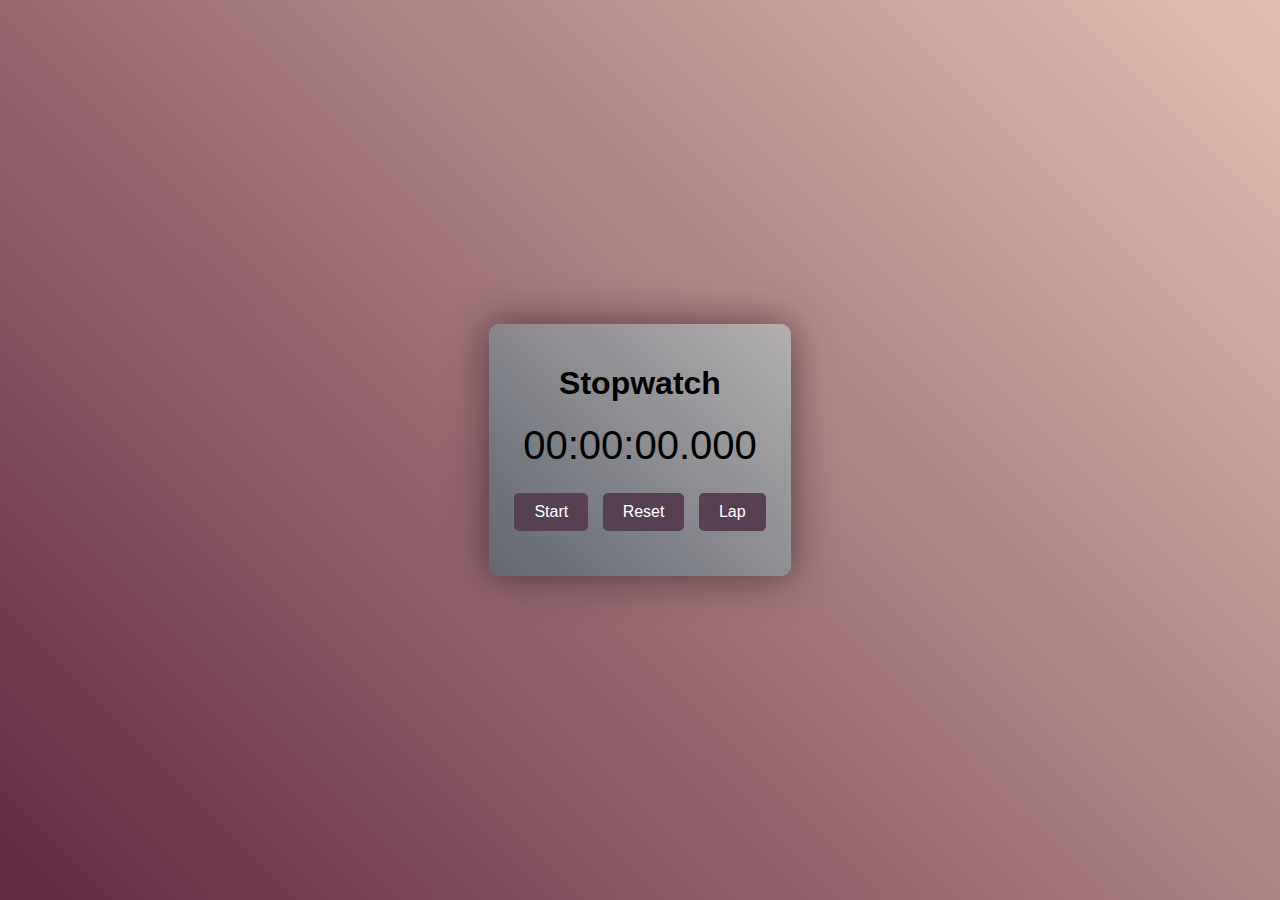
<file: PRODIGY_WD_02/index.html>
<!DOCTYPE html>
<html lang="en">
<head>
    <meta charset="UTF-8">
    <meta name="viewport" content="width=device-width, initial-scale=1.0">
    <title>Stopwatch</title>
    <link rel="stylesheet" href="styles.css">
</head>
<body>
    <div class="stopwatch-container">
        <h1>Stopwatch</h1>
        <div id="display">00:00:00.000</div>
        <div class="buttons">
            <button id="start-stop" onclick="startStop()">Start</button>
            <button id="reset" onclick="reset()">Reset</button>
            <button id="lap" onclick="recordLap()">Lap</button>
        </div>
        <ul id="laps"></ul>
    </div>
    <script src="script.js"></script>
</body>
</html>
</file>
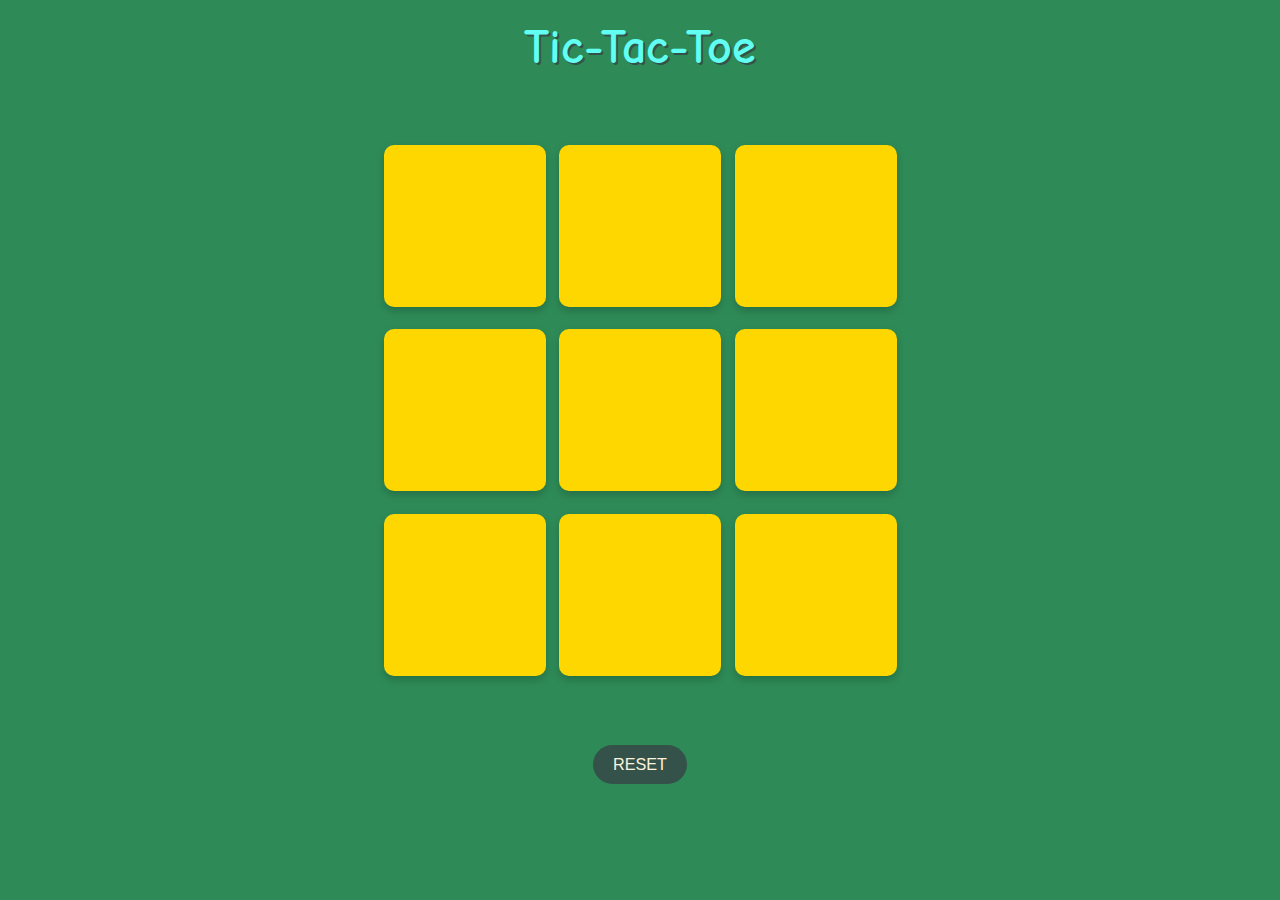
<file: PRODIGY_WD_03/index.html>
<!DOCTYPE html>
<html lang="en">
<head>
  <meta charset="UTF-8">
  <meta name="viewport" content="width=device-width, initial-scale=1.0">
  <link rel="stylesheet" href="styles.css">
  <title>Tic-Tac-Toe</title>
</head>
<body>
  <div class="msg-container  hide">
    <p id="msg">WINNER</p>
    <button id="new-btn">NEW GAME</button>
  </div>
  
  <main>
    <h1>Tic-Tac-Toe</h1>
    <div class="container">
    <div class="game">
      <button class="box"></button>
      <button class="box"></button>
      <button class="box"></button>
      <button class="box"></button>
      <button class="box"></button>
      <button class="box"></button>
      <button class="box"></button>
      <button class="box"></button>
      <button class="box"></button>

    </div>
  </div>
  <button class="reset">RESET</button>
  </main>


<script src="script.js"></script>
</body>
</html>
</file>
<file: PRODIGY_WD_02/styles.css>
body {
  font-family: Arial, sans-serif;
  display: flex;
  justify-content: center;
  align-items: center;
  height: 100vh;
  margin: 0;
  background: linear-gradient(45deg,#602a42,#e1c0b1);

}

.stopwatch-container {
  text-align: center;
  background-color: #fff;
  padding: 20px;
  border-radius: 10px;
  box-shadow: 0 0 40px rgba(0, 0, 0, 0.5);
  background: linear-gradient(45deg,#616671,#b3afaf);
}

#display {
  font-size: 2.5em;
  margin-bottom: 20px;
}

.buttons button {
  font-size: 1em;
  padding: 10px 20px;
  margin: 5px;
  border: none;
  border-radius: 5px;
  cursor: pointer;
  background-color: #573f54;
  color: #fff;
  transition: background-color 0.3s;
}

.buttons button:hover {
  background-color: #313942;
}

#laps {
  list-style-type: none;
  padding: 0;
  margin-top: 20px;
}

#laps li {
  background-color: #f1f1f1;
  padding: 10px;
  margin-bottom: 5px;
  border-radius: 5px;
  font-size: 1em;
  color: #333;
}
</file>
<file: PRODIGY_WD_03/styles.css>
@import url('https://fonts.googleapis.com/css2?family=Comic+Neue:wght@700&display=swap');

* {
  margin: 0;
  padding: 0;
  box-sizing: border-box;
}

body {
  background-color: #2E8B57; /* Soft green background */
  font-family: 'Comic Neue', cursive;
  color: #FAF3DD; /* Light cream text */
  text-align: center;
  padding: 20px;
}

h1 {
  color: #61fff2; /* Soft coral for the header */
  font-size: 3rem;
  margin-bottom: 20px;
  text-shadow: 2px 2px #35524A; /* Dark green shadow */
}

.container {
  height: 70vh;
  display: flex;
  justify-content: center;
  align-items: center;
}

.game {
  height: 60vmin;
  width: 60vmin;
  display: flex;
  justify-content: center;
  flex-wrap: wrap;
  align-items: center;
  gap: 1.5vmin;
}

.box {
  height: 18vmin;
  width: 18vmin;
  border-radius: 10px;
  border: none;
  box-shadow: 0 4px 8px rgba(0, 0, 0, 0.2);
  font-size: 8vmin;
  color: #2E8B57; /* Matching the background but slightly darker */
  background-color: #FFD700; /* Soft gold background */
  cursor: pointer;
  transition: transform 0.3s, background-color 0.3s;
}

.box:hover {
  background-color: #FFDDC1; /* Soft peach hover effect */
  transform: scale(1.05);
}

.reset, #new-btn {
  padding: 10px 20px;
  font-size: 1.8vmin;
  background-color: #35524A; /* Dark green background for buttons */
  color: #FAF3DD; /* Light cream text */
  border: none;
  border-radius: 20px;
  margin-top: 20px;
  cursor: pointer;
  transition: background-color 0.3s;
}

.reset:hover, #new-btn:hover {
  background-color: #3B7A57; /* Slightly lighter green on hover */
}

.msg-container {
  height: 30vmin;
  display: flex;
  flex-direction: column;
  justify-content: center;
  align-items: center;
}

#msg {
  color: #FFDDC1; /* Soft peach for the winner message */
  font-size: 5vmin;
  margin-bottom: 20px;
  text-shadow: 1px 1px #35524A; /* Dark green shadow */
}

.hide {
  display: none;
}
</file>
